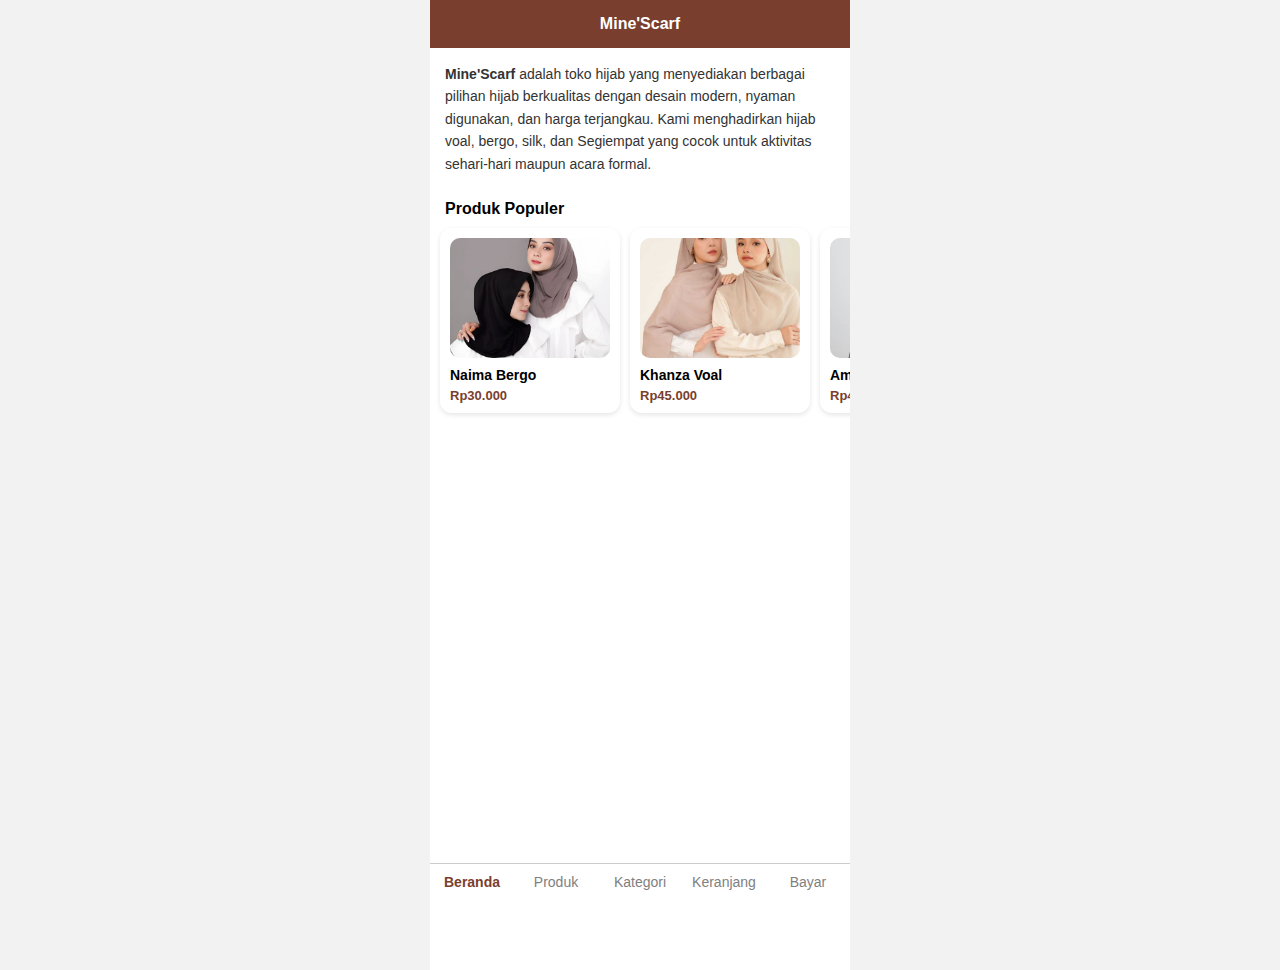
<file: index.html>
<!DOCTYPE html>
<html lang="id">
<head>
<meta charset="UTF-8">
<title>Mine'Scarf</title>
<style>
body{
    font-family: Arial, sans-serif;
    background:#f2f2f2;
    margin:0;
}

.phone{
    max-width:420px;
    margin:auto;
    background:#fff;
    min-height:100vh;
    padding-bottom:70px;
}

.header{
    background:#7a3e2e;
    color:white;
    padding:15px;
    text-align:center;
    font-weight:bold;
}

/* DESKRIPSI TOKO */
.store-desc{
    padding:15px;
    font-size:14px;
    line-height:1.6;
    color:#333;
}

.section-title{
    font-weight:bold;
    padding:0 15px;
    margin-top:10px;
}

/* PRODUK HORIZONTAL */
.product-list{
    display:flex;
    overflow-x:auto;
    padding:10px;
}

.product-card{
    min-width:160px;
    background:white;
    border-radius:12px;
    margin-right:10px;
    padding:10px;
    box-shadow:0 2px 5px rgba(0,0,0,0.1);
}

.product-card img{
    width:100%;
    height:120px;
    object-fit:cover;
    border-radius:10px;
}

.product-name{
    font-weight:bold;
    font-size:14px;
    margin:5px 0;
}

.product-price{
    color:#7a3e2e;
    font-weight:bold;
    font-size:13px;
}

.bottom-nav{
    position:fixed;
    bottom:0;
    width:100%;
    max-width:420px;
    display:flex;
    background:white;
    border-top:1px solid #ccc;
}

.bottom-nav a{
    flex:1;
    text-align:center;
    padding:10px;
    text-decoration:none;
    color:gray;
    font-size:14px;
}

.bottom-nav a.active{
    color:#7a3e2e;
    font-weight:bold;
}
</style>
</head>

<body>

<div class="phone">

    <div class="header">Mine'Scarf</div>

    <!-- DESKRIPSI TOKO -->
    <div class="store-desc">
        <b>Mine'Scarf</b> adalah toko hijab yang menyediakan berbagai pilihan hijab
        berkualitas dengan desain modern, nyaman digunakan, dan harga terjangkau.
        Kami menghadirkan hijab voal, bergo, silk, dan Segiempat yang cocok untuk
        aktivitas sehari-hari maupun acara formal.
    </div>

    <!-- PRODUK POPULER -->
    <div class="section-title">Produk Populer</div>

    <div class="product-list">
        <div class="product-card">
            <img src="bergo.jpg">
            <div class="product-name">Naima Bergo</div>
            <div class="product-price">Rp30.000</div>
        </div>

        <div class="product-card">
            <img src="voal.jpg">
            <div class="product-name">Khanza Voal</div>
            <div class="product-price">Rp45.000</div>
        </div>

        <div class="product-card">
            <img src="silk.jpg">
            <div class="product-name">Amirah Silk</div>
            <div class="product-price">Rp40.000</div>
        </div>
    </div>

    <nav class="bottom-nav">
        <a href="index.html" class="active">Beranda</a>
        <a href="produk.html">Produk</a>
        <a href="kategori.html">Kategori</a>
        <a href="cart.html">Keranjang</a>
        <a href="bayar.html">Bayar</a>
    </nav>

</div>

</body>
</html>
</file>
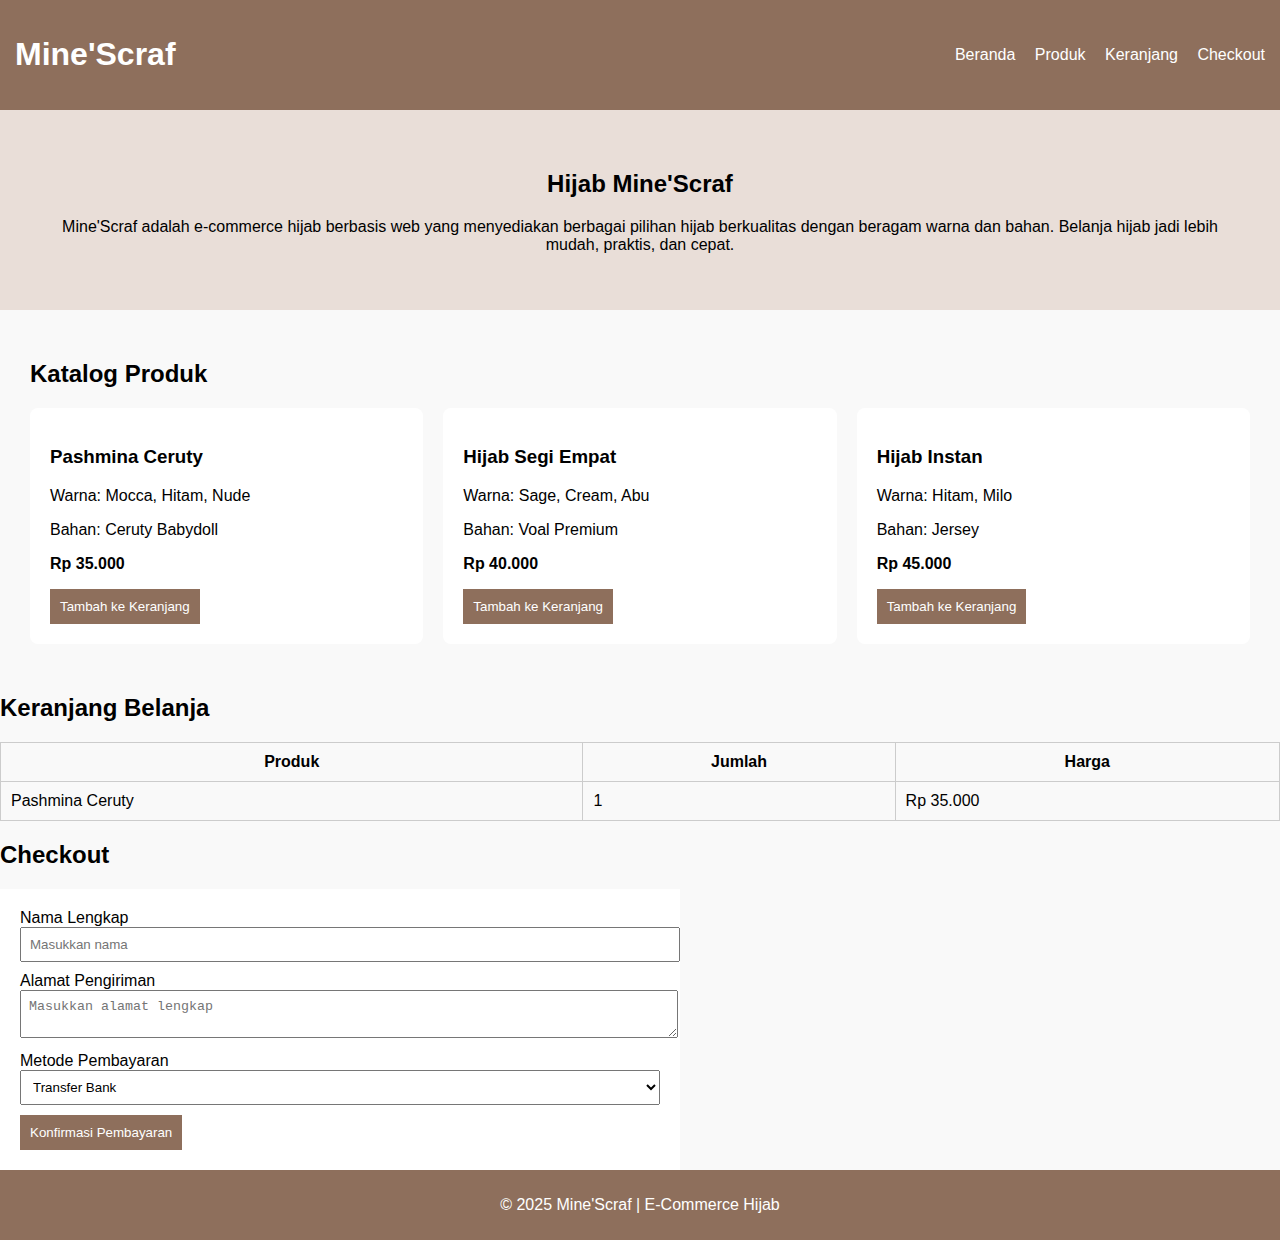
<file: baru.html>
<!DOCTYPE html>
<html lang="id">
<head>
    <meta charset="UTF-8">
    <title>Mine'Scraf | Hijab Store</title>
    <link rel="stylesheet" href="baru.css">
</head>
<body>

<!-- HEADER -->
<header>
    <h1>Mine'Scraf</h1>
    <nav>
        <a href="#beranda">Beranda</a>
        <a href="#produk">Produk</a>
        <a href="#keranjang">Keranjang</a>
        <a href="#checkout">Checkout</a>
    </nav>
</header>

<!-- BERANDA -->
<section id="beranda" class="hero">
    <h2>Hijab Mine'Scraf</h2>
    <p>
        Mine'Scraf adalah e-commerce hijab berbasis web yang menyediakan
        berbagai pilihan hijab berkualitas dengan beragam warna dan bahan.
        Belanja hijab jadi lebih mudah, praktis, dan cepat.
    </p>
</section>

<!-- PRODUK -->
<section id="produk">
    <h2>Katalog Produk</h2>

    <div class="produk-container">
        <div class="produk-card">
            <h3>Pashmina Ceruty</h3>
            <p>Warna: Mocca, Hitam, Nude</p>
            <p>Bahan: Ceruty Babydoll</p>
            <p class="harga">Rp 35.000</p>
            <button>Tambah ke Keranjang</button>
        </div>

        <div class="produk-card">
            <h3>Hijab Segi Empat</h3>
            <p>Warna: Sage, Cream, Abu</p>
            <p>Bahan: Voal Premium</p>
            <p class="harga">Rp 40.000</p>
            <button>Tambah ke Keranjang</button>
        </div>

        <div class="produk-card">
            <h3>Hijab Instan</h3>
            <p>Warna: Hitam, Milo</p>
            <p>Bahan: Jersey</p>
            <p class="harga">Rp 45.000</p>
            <button>Tambah ke Keranjang</button>
        </div>
    </div>
</section>

<!-- KERANJANG -->
<section id="keranjang">
    <h2>Keranjang Belanja</h2>
    <table>
        <tr>
            <th>Produk</th>
            <th>Jumlah</th>
            <th>Harga</th>
        </tr>
        <tr>
            <td>Pashmina Ceruty</td>
            <td>1</td>
            <td>Rp 35.000</td>
        </tr>
    </table>
</section>

<!-- CHECKOUT -->
<section id="checkout">
    <h2>Checkout</h2>

    <form>
        <label>Nama Lengkap</label>
        <input type="text" placeholder="Masukkan nama">

        <label>Alamat Pengiriman</label>
        <textarea placeholder="Masukkan alamat lengkap"></textarea>

        <label>Metode Pembayaran</label>
        <select>
            <option>Transfer Bank</option>
            <option>E-Wallet</option>
            <option>COD</option>
        </select>

        <button type="submit">Konfirmasi Pembayaran</button>
    </form>
</section>

<!-- FOOTER -->
<footer>
    <p>&copy; 2025 Mine'Scraf | E-Commerce Hijab</p>
</footer>

</body>
</html>
</file>
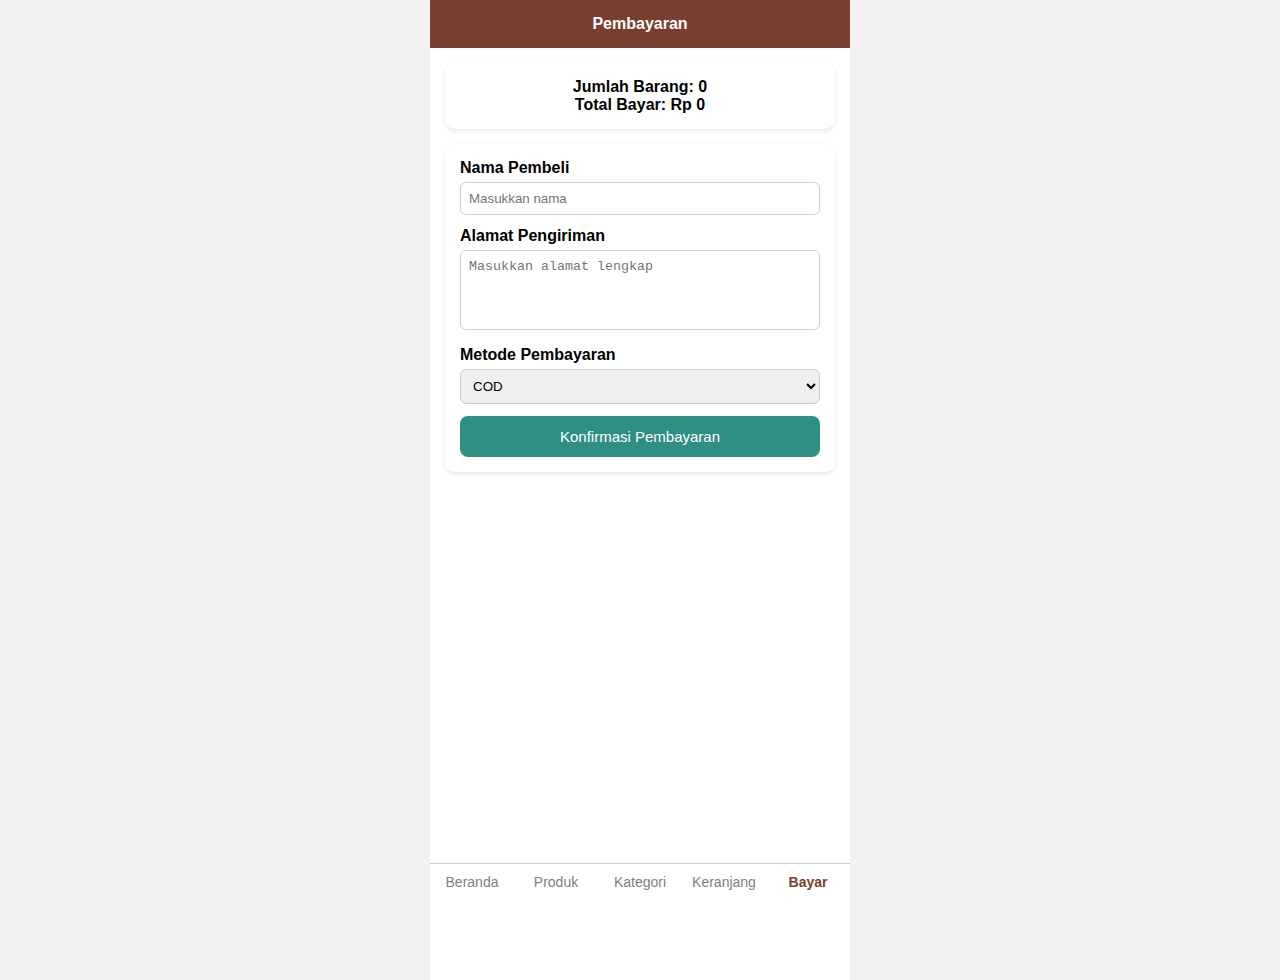
<file: bayar.html>
<!DOCTYPE html>
<html lang="id">
<head>
<meta charset="UTF-8">
<title>Pembayaran</title>
<style>
body{
    font-family: Arial, sans-serif;
    background:#f2f2f2;
    margin:0;
}

.phone{
    max-width:420px;
    margin:auto;
    background:white;
    min-height:100vh;
    padding-bottom:80px;
}

.header{
    background:#7a3e2e;
    color:white;
    padding:15px;
    text-align:center;
    font-weight:bold;
}

.card{
    background:white;
    margin:15px;
    padding:15px;
    border-radius:10px;
    box-shadow:0 2px 5px rgba(0,0,0,0.1);
}

.form-group{
    margin-bottom:12px;
}

label{
    font-weight:bold;
    display:block;
    margin-bottom:5px;
}

input, textarea, select{
    width:100%;
    padding:8px;
    border-radius:6px;
    border:1px solid #ccc;
    box-sizing:border-box;
}

textarea{
    resize:none;
    height:80px;
}

.btn{
    background:#2f8f83;
    color:white;
    border:none;
    padding:12px;
    width:100%;
    border-radius:8px;
    cursor:pointer;
    font-size:15px;
}

.summary{
    text-align:center;
    font-weight:bold;
}

.bottom-nav{
    position:fixed;
    bottom:0;
    width:100%;
    max-width:420px;
    display:flex;
    background:white;
    border-top:1px solid #ccc;
}

.bottom-nav a{
    flex:1;
    text-align:center;
    padding:10px;
    text-decoration:none;
    color:gray;
    font-size:14px;
}

.bottom-nav a.active{
    color:#7a3e2e;
    font-weight:bold;
}
</style>
</head>

<body>

<div class="phone">

    <div class="header">Pembayaran</div>

    <div class="card summary">
        <div id="infoBarang"></div>
    </div>

    <div class="card">
        <div class="form-group">
            <label>Nama Pembeli</label>
            <input type="text" id="nama" placeholder="Masukkan nama">
        </div>

        <div class="form-group">
            <label>Alamat Pengiriman</label>
            <textarea id="alamat" placeholder="Masukkan alamat lengkap"></textarea>
        </div>

        <div class="form-group">
            <label>Metode Pembayaran</label>
            <select id="metode">
                <option>COD</option>
                <option>Transfer Bank</option>
                <option>Paylater</option>
            </select>
        </div>

        <button class="btn" onclick="konfirmasi()">Konfirmasi Pembayaran</button>
    </div>

    <nav class="bottom-nav">
        <a href="index.html">Beranda</a>
        <a href="produk.html">Produk</a>
        <a href="kategori.html">Kategori</a>
        <a href="cart.html">Keranjang</a>
        <a href="bayar.html" class="active">Bayar</a>
    </nav>

</div>

<script>
let cart = JSON.parse(localStorage.getItem("cart")) || [];
let total = 0;

cart.forEach(item => total += item.harga);

document.getElementById("infoBarang").innerHTML =
    "Jumlah Barang: " + cart.length + "<br>Total Bayar: Rp " + total;

function konfirmasi(){
    let nama = document.getElementById("nama").value;
    let alamat = document.getElementById("alamat").value;

    if(nama === "" || alamat === ""){
        alert("Nama dan alamat wajib diisi!");
        return;
    }

    // hapus keranjang
    localStorage.removeItem("cart");

    // halaman terima kasih
    document.querySelector(".phone").innerHTML = `
        <div class="header">Terima Kasih</div>
        <div class="card" style="text-align:center;">
            <h3>Terima kasih telah berbelanja 🤍</h3>
            <p>Pesanan atas nama <b>${nama}</b> sedang diproses.</p>
            <p>Total pembayaran: <b>Rp ${total}</b></p>
            <a href="index.html" class="btn">Kembali ke Beranda</a>
        </div>
    `;
}
</script>

</body>
</html>
</file>
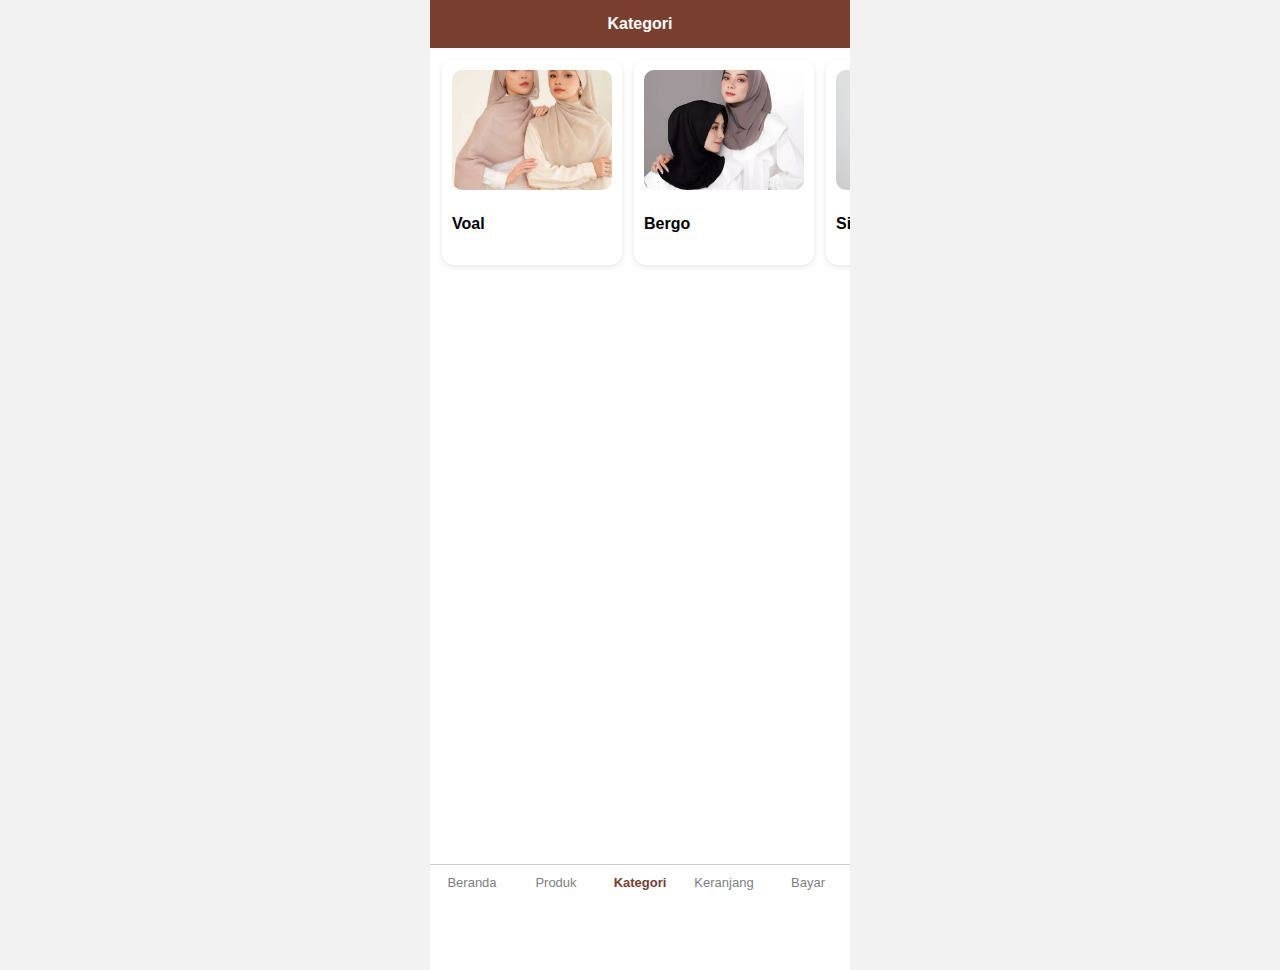
<file: kategori.html>
<!DOCTYPE html>
<html lang="id">
<head>
<meta charset="UTF-8">
<title>Kategori</title>
<link rel="stylesheet" href="style.css">
</head>
<body>

<div class="phone">
<div class="header">Kategori</div>

<div class="horizontal">
    <div class="card">
        <img src="voal.jpg" class="category-img">
        <h4>Voal</h4>
    </div>
    <div class="card">
        <img src="bergo.jpg" class="category-img">
        <h4>Bergo</h4>
    </div>
    <div class="card">
        <img src="silk.jpg" class="category-img">
        <h4>Silk</h4>
    </div>
    <div class="card">
        <img src="segi4.jpg" class="category-img">
        <h4>Segiempat</h4>
    </div>
</div>

<nav class="bottom-nav">
    <a href="index.html">Beranda</a>
    <a href="produk.html">Produk</a>
    <a class="active">Kategori</a>
    <a href="keranjang.html">Keranjang</a>
    <a href="bayar.html">Bayar</a>
</nav>
</div>

</body>
</html>
</file>
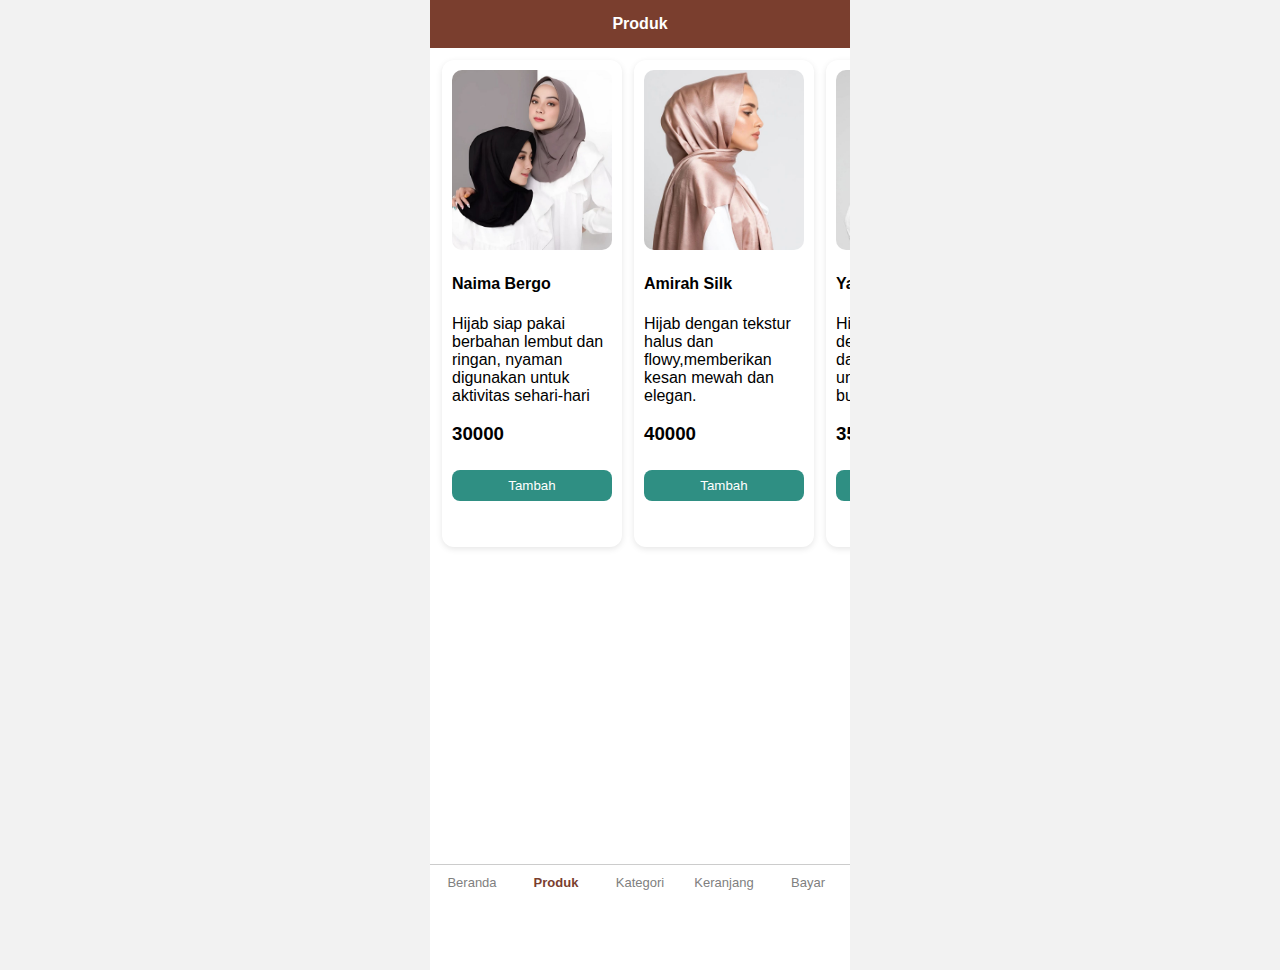
<file: produk.html>
<!DOCTYPE html>
<html lang="id">
<head>
<meta charset="UTF-8">
<title>Produk</title>
<link rel="stylesheet" href="style.css">
</head>
<body>

<div class="phone">
<div class="header">Produk</div>

<div class="horizontal">

    <div class="card">
        <img src="bergo.jpg" class="product-img">
        <h4>Naima Bergo</h4>
        <p>Hijab siap pakai berbahan lembut dan ringan, nyaman digunakan untuk aktivitas sehari-hari </p>
        <h3>30000</h3>
        <button class="btn" onclick="tambahKeranjang('Hijab Bergo',29000)">Tambah</button>
    </div>

    <div class="card">
        <img src="silk.jpg" class="product-img">
        <h4>Amirah Silk</h4>
        <p>Hijab dengan tekstur halus dan flowy,memberikan kesan mewah dan elegan. </p>
        <h3>40000</h3>
        <button class="btn" onclick="tambahKeranjang('Hijab Voal',35000)">Tambah</button>
    </div>

    <div class="card">
        <img src="segi4.jpg" class="product-img">
        <h4>Yasmin Square</h4>
        <p>Hijab segi empat dengan bahan lembut dan tidak licin,cocok untuk berbagai gaya busana.</p>
        <h3>35000</h3>
        <button class="btn" onclick="tambahKeranjang('Hijab Voal',35000)">Tambah</button>
    </div>

    <div class="card">
        <img src="voal.jpg" class="product-img">
        <h4>Khanza Voal</h4>
        <p>Hijab voal dengan bahan halus,ringan,dan mudah dibentuk,memberikan tampilan rapi dan elegan.</p>
        <h3>45000</h3>
        <button class="btn" onclick="tambahKeranjang('Hijab Voal',35000)">Tambah</button>
    </div>

</div>

<nav class="bottom-nav">
    <a href="index.html">Beranda</a>
    <a class="active">Produk</a>
    <a href="kategori.html">Kategori</a>
    <a href="keranjang.html">Keranjang</a>
    <a href="bayar.html">Bayar</a>
</nav>
</div>

<script>
function tambahKeranjang(nama, harga){
    let cart = JSON.parse(localStorage.getItem("cart")) || [];
    cart.push({nama, harga});
    localStorage.setItem("cart", JSON.stringify(cart));
    alert("Produk ditambahkan ke keranjang");
}
</script>

</body>
</html>
</file>
<file: baru.css>
body {
    font-family: Arial, sans-serif;
    margin: 0;
    background: #f9f9f9;
}

/* HEADER */
header {
    background: #8e6f5c;
    color: white;
    padding: 15px;
    display: flex;
    justify-content: space-between;
    align-items: center;
}

nav a {
    color: white;
    margin-left: 15px;
    text-decoration: none;
}

/* HERO */
.hero {
    background: #e9ded8;
    padding: 40px;
    text-align: center;
}

/* PRODUK */
#produk {
    padding: 30px;
}

.produk-container {
    display: flex;
    gap: 20px;
}

.produk-card {
    background: white;
    padding: 20px;
    border-radius: 8px;
    width: 30%;
}

.harga {
    font-weight: bold;
}

button {
    background: #8e6f5c;
    color: white;
    border: none;
    padding: 10px;
    cursor: pointer;
}

/* KERANJANG */
table {
    width: 100%;
    border-collapse: collapse;
}

th, td {
    border: 1px solid #ccc;
    padding: 10px;
}

/* CHECKOUT */
form {
    background: white;
    padding: 20px;
    width: 50%;
}

input, textarea, select {
    width: 100%;
    padding: 8px;
    margin-bottom: 10px;
}

/* FOOTER */
footer {
    background: #8e6f5c;
    color: white;
    text-align: center;
    padding: 10px;
}
</file>
<file: style.css>
body {
    margin: 0;
    font-family: Arial, sans-serif;
    background: #f2f2f2;
}

.phone {
    max-width: 420px;
    margin: auto;
    background: white;
    min-height: 100vh;
    padding-bottom: 70px;
}

.header {
    background: #7a3e2e;
    color: white;
    text-align: center;
    padding: 15px;
    font-weight: bold;
}

/* HORIZONTAL */
.horizontal {
    display: flex;
    gap: 12px;
    overflow-x: auto;
    padding: 12px;
}

/* CARD */
.card {
    min-width: 160px;
    background: white;
    border-radius: 12px;
    padding: 10px;
    box-shadow: 0 2px 6px rgba(0,0,0,0.1);
}

/* IMAGE */
.product-img {
    width: 100%;
    height: 180px;
    object-fit: cover;
    border-radius: 10px;
}

.category-img {
    width: 100%;
    height: 120px;
    object-fit: cover;
    border-radius: 10px;
}

/* BUTTON */
.btn {
    background: #2f8f83;
    color: white;
    border: none;
    padding: 8px;
    width: 100%;
    border-radius: 8px;
    margin-top: 6px;
}

/* BOTTOM NAV */
.bottom-nav {
    position: fixed;
    bottom: 0;
    width: 100%;
    max-width: 420px;
    display: flex;
    background: white;
    border-top: 1px solid #ccc;
}

.bottom-nav a {
    flex: 1;
    text-align: center;
    padding: 10px;
    text-decoration: none;
    color: gray;
    font-size: 13px;
}

.bottom-nav a.active {
    color: #7a3e2e;
    font-weight: bold;
}

/* FORM */
.form {
    padding: 12px;
}

.form textarea,
.form select {
    width: 100%;
    padding: 8px;
    margin-bottom: 10px;
}
</file>
